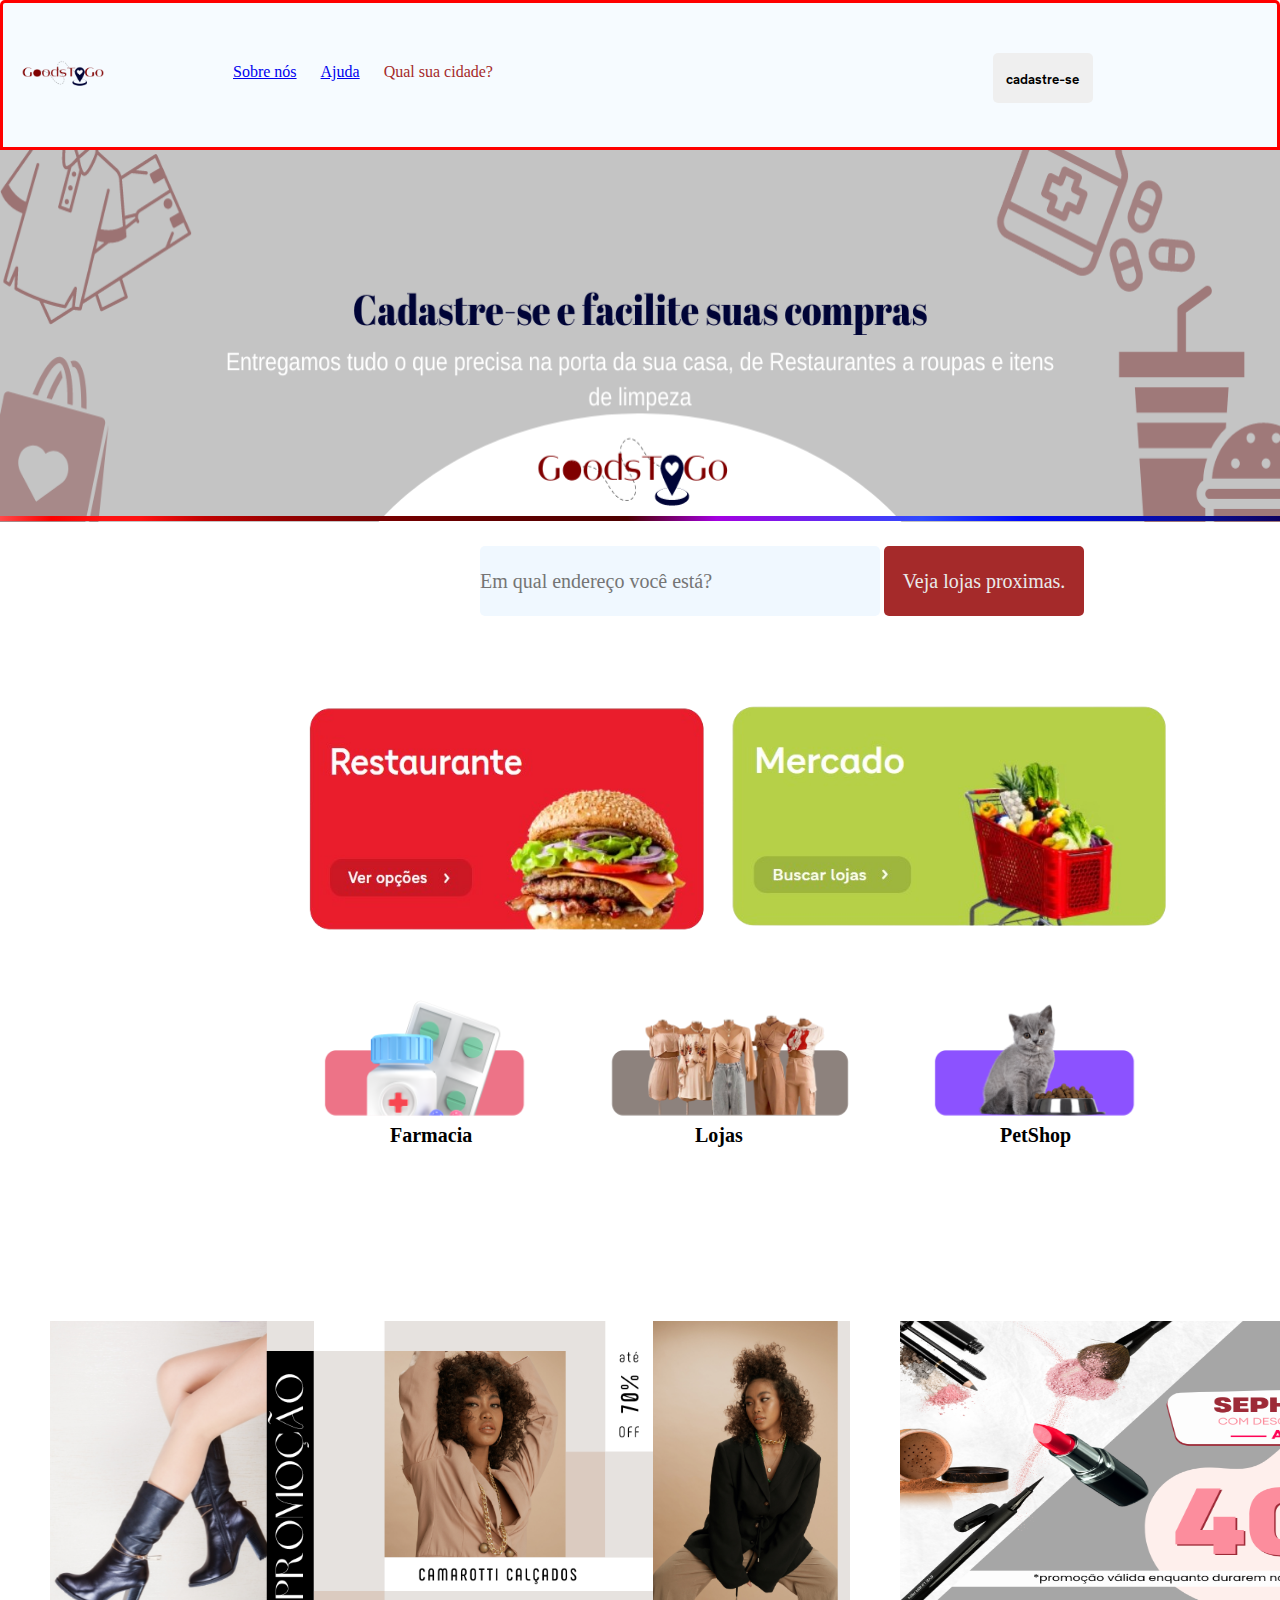
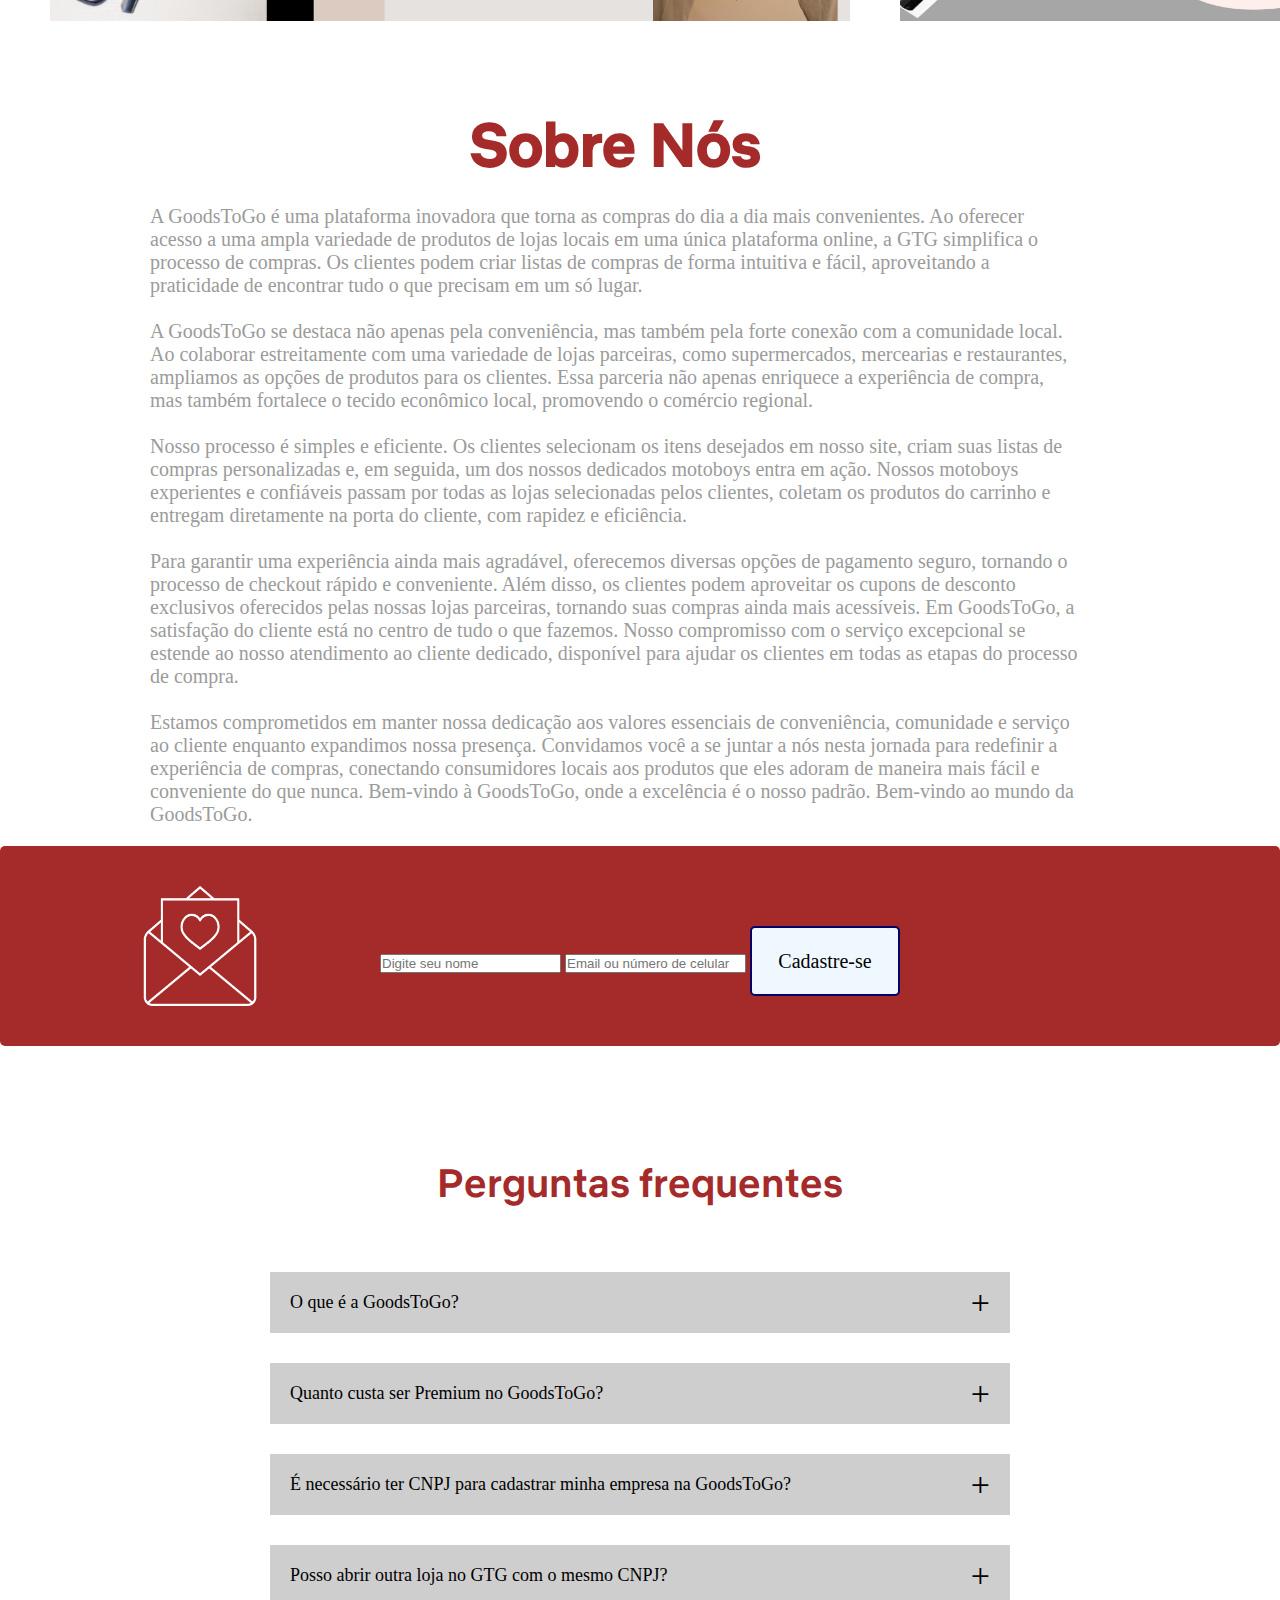
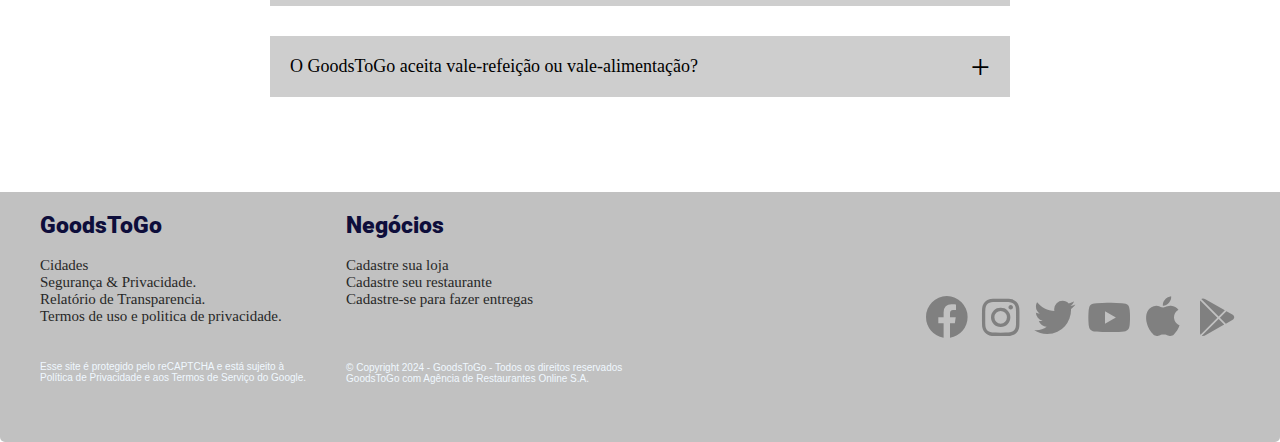
<file: index.html>
<!DOCTYPE html>
<html lang="pt-br">
<head>
    <meta charset="UTF-8">
    <meta name="viewport" content="width=device-width, initial-scale=1.0">
    <title>Delivery de Comida, Mercado e Lojas | GoodsToGo</title>
    <link rel="shortcut icon"type="imagex/png" href="./IMG/GoodsToGo (4).png">
    <link rel="stylesheet" href="./CSS/style2.css">
    <link href='https://unpkg.com/boxicons@2.1.4/css/boxicons.min.css' rel='stylesheet'>
</head>
<body>
<div class="responsividade">
<!--.....................................................................................................................................-->
<div class="Cabecario">
    <div>
        <img src="IMG/GoodsToGo.png" alt="Lu do Magalu" style="width:auto; height:100px; margin-top:20px; margin-left:10px;">
    </div>
    <div id="aEspecial">
        <a href="#Sobre" class="Espaco">Sobre nós</a>
        <a href="#Ajuda" class="Espaco">Ajuda</a>
        <a class="Espaco">Qual sua cidade?</a>
    </div>
    <div>
        <a href="#Cadastro"><input type="submit" value="cadastre-se" class="Enviar"></a>
    </div>
</div>
<!--.....................................................................................................................................-->
<div>
    <img src="/IMG/Banner.png" alt="Baner" id="Banner">
</div>
<hr>
<!--......................................................................................................................................-->
<div class="Cidade">
    <input type="Nome" placeholder="Em qual endereço você está?" required class="Email">
    <button type="submit" class="Botao2">Veja lojas proximas.</button>
</div>
<!--.....................................................................................................................................-->
<div class="Vermelho">
    <div class="Alimentacao">
        <div><img src="/IMG/Restaurante.png" alt="Baner" class="imagem1"></div>
        <div><img src="/IMG/Mercado.png" alt="Baner" class="imagem1" ></div>
    </div>
    <div class="Menor">
        <div><img src="/IMG/Farmacia.png" alt="Baner" class="imagem2">
            <h4>Farmacia</h4>
        </div>
        <div><img src="/IMG/Lojas.png" alt="Baner" class="imagem2">
            <h4>Lojas</h4>
        </div>
        <div><img src="/IMG/PetShop.png" alt="Baner" class="imagem2">
            <h4>PetShop</h4>
        </div>
    </div>
</div>
<!--.....................................................................................................................................-->
<div id="linha">
    <div><img src="/IMG/ChocoHot (10).png" alt="Banner" id="Banner2"></div>
    <div><img src="/IMG/Maquiagem.png" alt="Banner" id="Banner3"></div>

</div>
<!--......................................................................................................................................-->
<div class="funcionalidade">
<div class="Texto">
    <p id="Sobre"></p>
    <h1 class="Sobre">Sobre Nós</h1><br>
    <p>A GoodsToGo é uma plataforma inovadora que torna as compras do dia a dia mais convenientes.
    Ao oferecer acesso a uma ampla variedade de produtos de lojas locais em uma única plataforma online,
    a GTG simplifica o processo de compras. Os clientes podem criar listas de compras de forma intuitiva e fácil, 
    aproveitando a praticidade de encontrar tudo o que precisam em um só lugar.
    </p><br>
    <p>A GoodsToGo se destaca não apenas pela conveniência, mas também pela forte conexão com a comunidade local.
    Ao colaborar estreitamente com uma variedade de lojas parceiras, como supermercados, mercearias e restaurantes,
    ampliamos as opções de produtos para os clientes. Essa parceria não apenas enriquece a experiência de compra,
    mas também fortalece o tecido econômico local, promovendo o comércio regional.
    </p><br>
    <p>Nosso processo é simples e eficiente. Os clientes selecionam os itens desejados em nosso site,
    criam suas listas de compras personalizadas e, em seguida, um dos nossos dedicados motoboys entra em ação. 
    Nossos motoboys experientes e confiáveis passam por todas as lojas selecionadas pelos clientes,
    coletam os produtos do carrinho e entregam diretamente na porta do cliente, com rapidez e eficiência.
    </p><br>
    <p>Para garantir uma experiência ainda mais agradável, oferecemos diversas opções de pagamento seguro, tornando o processo de checkout rápido e conveniente.
    Além disso, os clientes podem aproveitar os cupons de desconto exclusivos oferecidos pelas nossas lojas parceiras,
    tornando suas compras ainda mais acessíveis. Em GoodsToGo, a satisfação do cliente está no centro de tudo o que fazemos.
    Nosso compromisso com o serviço excepcional se estende ao nosso atendimento ao cliente dedicado, 
    disponível para ajudar os clientes em todas as etapas do processo de compra.
    </p><br>
    <p>Estamos comprometidos em manter nossa dedicação aos valores essenciais de conveniência,
    comunidade e serviço ao cliente enquanto expandimos nossa presença.
    Convidamos você a se juntar a nós nesta jornada para redefinir a experiência de compras,
    conectando consumidores locais aos produtos que eles adoram de maneira mais fácil e conveniente do que nunca. 
    Bem-vindo à GoodsToGo, onde a excelência é o nosso padrão. Bem-vindo ao mundo da GoodsToGo.
    </p>
</div>
</div>
<!--......................................................................................................................................-->
<p id="Cadastro"></p>
<div class="Cadastro">
    <div><img src="IMG/Restaurantes (1).png" alt="Envelope" class="Envelope"></div>
    <div class="Inscricao">
        <input type="Nome" placeholder="Digite seu nome" required class="Email2">
        <input type="email" placeholder="Email ou número de celular" required class="Email2">
        <button type="submit" class="Botao">Cadastre-se</button>
    </div>
</div>
<!--......................................................................................................................................-->
<div>
    <div class="faq">
        <p id="Ajuda"></p>
        <h2 class="Sobre"> Perguntas frequentes</h2>
        <ul class="accordion">
            <li>
                <input type="radio" name="accordion" id="first">
                <label for="first">O que é a GoodsToGo?</label>
                <div class="content">
                    <p> A GoodsToGo é uma plataforma inovadora que simplifica as compras do dia a dia, conectando consumidores locais a uma variedade de produtos de lojas parceiras. Priorizando a conveniência, segurança nos pagamentos e descontos exclusivos, a empresa coloca a satisfação do cliente no centro de suas operações.</p>
                </div>
            </li>
            <li>
                <input type="radio" name="accordion" id="second">
                <label for="second">Quanto custa ser Premium no GoodsToGo?</label>
                <div class="content">
                    <p>Ser premium no GoodsToGo custa apenas 5 reais por mês e oferece a vantagem de economizar em suas compras feitas pelo serviço de delivery.</p>
                </div>
            </li>
            <li>
                <input type="radio" name="accordion" id="third">
                <label for="third">É necessário ter CNPJ para cadastrar minha empresa na GoodsToGo?</label>
                <div class="content">
                    <p>Sim, é obrigatório ter CNPJ para abrir uma loja no iFood.<br>Para algumas cidades, existe a possibilidade de abrir sua loja como Pessoa Física e utilizar seu CPF. No entanto, nesse caso, sua loja terá restrições na contratação de alguns serviços. Além disso, para que sua loja continue ativa no iFood, você precisa criar uma empresa (com CNPJ) em até 1 ano depois do seu cadastro.</p>
                </div>
            </li>
            <li>
                <input type="radio" name="accordion" id="fourth">
                <label for="fourth">Posso abrir outra loja no GTG com o mesmo CNPJ?</label>
                <div class="content">
                    <p> Não é possível abrir mais de uma loja no iFood utilizando o mesmo CNPJ. Cada CNPJ pode ser vinculado a apenas uma loja na plataforma.</p>
                </div>
            </li>
            <li>
                <input type="radio" name="accordion" id="fifth">
                <label for="fifth">O GoodsToGo aceita vale-refeição ou vale-alimentação?</label>
            <div class="content">
            <p>Nossa empresa se esforça continuamente para oferecer uma experiência de delivery mais conveniente e flexível para os clientes. Isso inclui aceitar diversas formas de pagamento, desde cartões de crédito e débito até os vales refeição e alimentação.</p>
        </div>
    </li>
    </ul>
</div>
<!--...............................................................................................................................................................................................................................................................................................................................................................................................................................................................-->
<footer>
<div class="Rodape">
<div class="Distancia">
    <h2 class="Titulo">GoodsToGo</h2><br>
    <p class="pEspecial">Cidades</p>
    <p class="pEspecial">Segurança & Privacidade.</p>
    <p class="pEspecial">Relatório de Transparencia.</p>
    <p class="pEspecial">Termos de uso e politica de privacidade.</p><br><br>
    <p class="superfulo">Esse site é protegido pelo reCAPTCHA e está sujeito à<br>Política de Privacidade e aos Termos de Serviço do Google.</p>
</div>
<div class="Distancia">
    <h2 class="Titulo">Negócios</h2><br>
    <p class="pEspecial">Cadastre sua loja</p>
    <p class="pEspecial">Cadastre seu restaurante</p>
    <p class="pEspecial">Cadastre-se para fazer entregas</p><br><br><br>
    <p class="superfulo">© Copyright 2024 - GoodsToGo - Todos os direitos reservados<br>GoodsToGo com Agência de Restaurantes Online S.A.</p>
</div>
<div id="Final">
    <i class='bx bxl-facebook-circle'></i>
    <i class='bx bxl-instagram'></i>
    <i class='bx bxl-twitter'></i>
    <i class='bx bxl-youtube'></i>
    <i class='bx bxl-apple' ></i>
    <i class='bx bxl-play-store'></i>
     
</div>
</div>
</footer>
<!--...............................................................................................................................-->
</div>
</body>
</html>
</file>
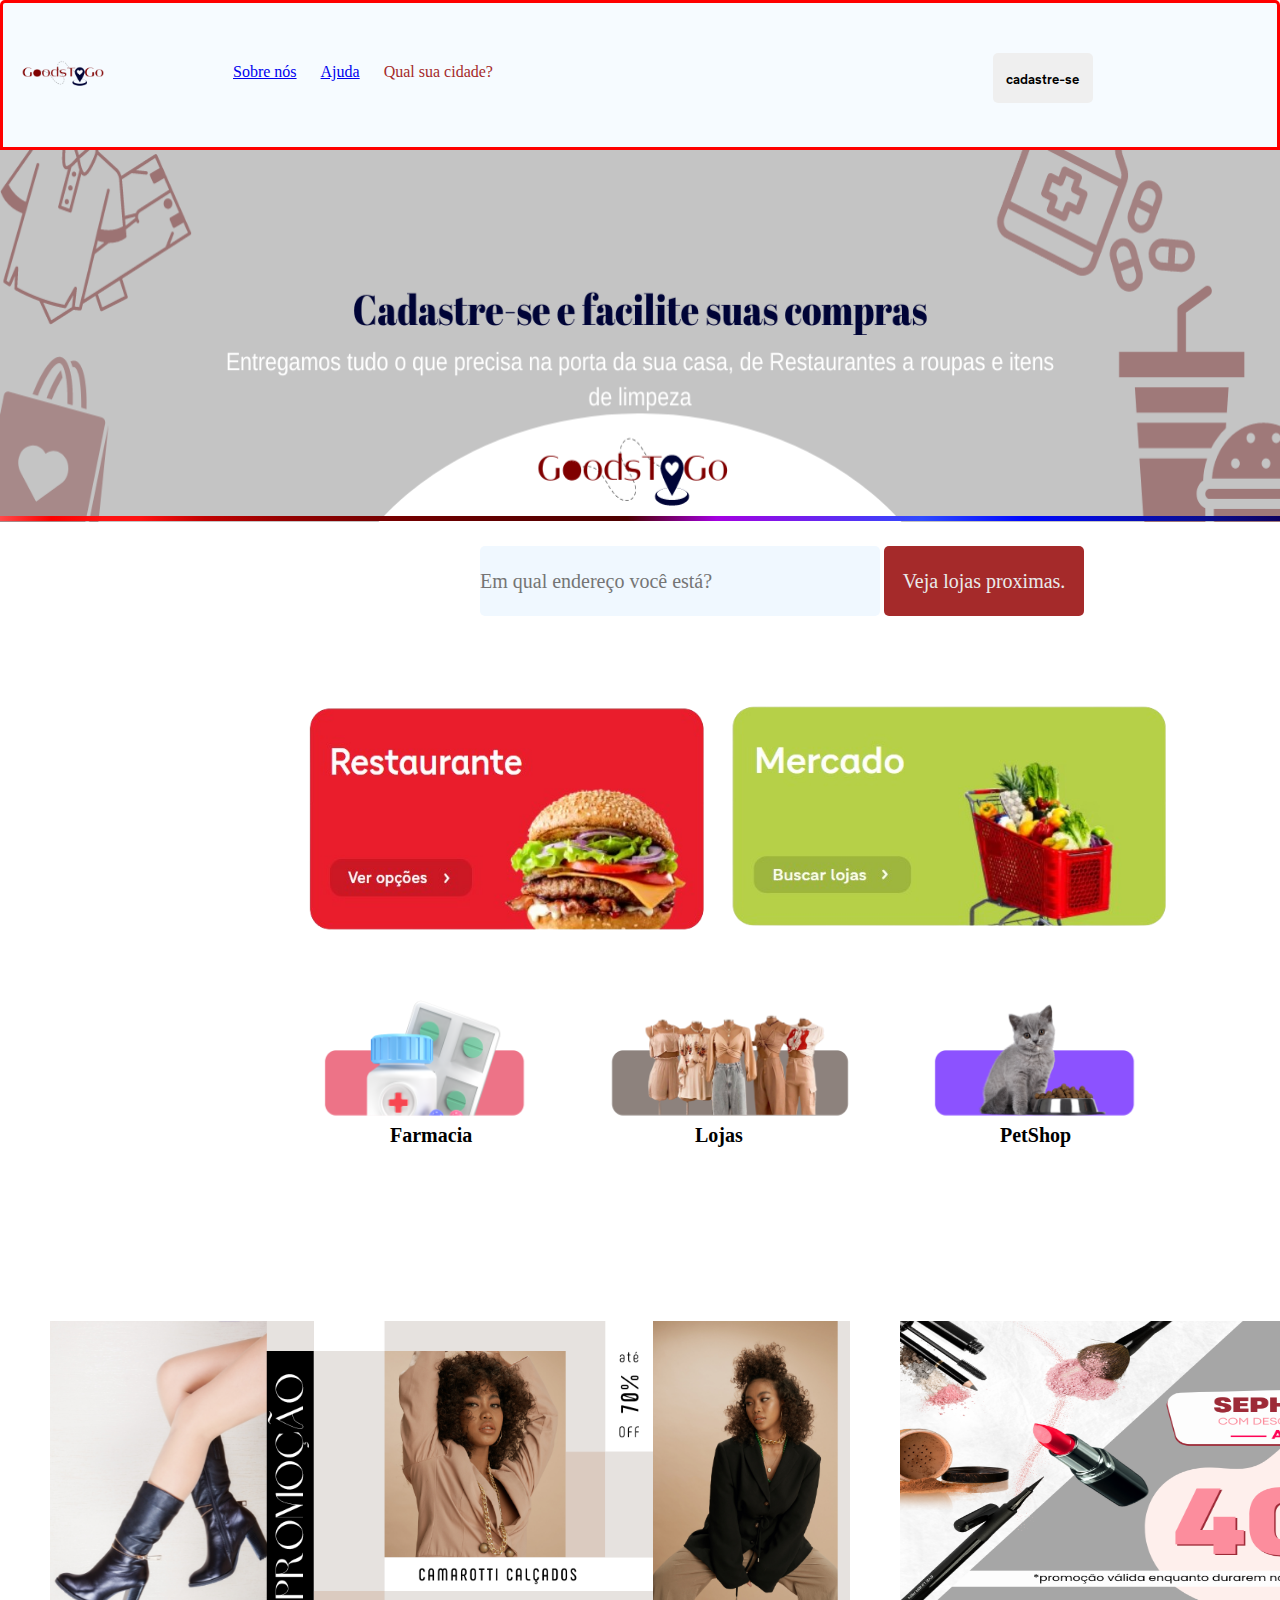
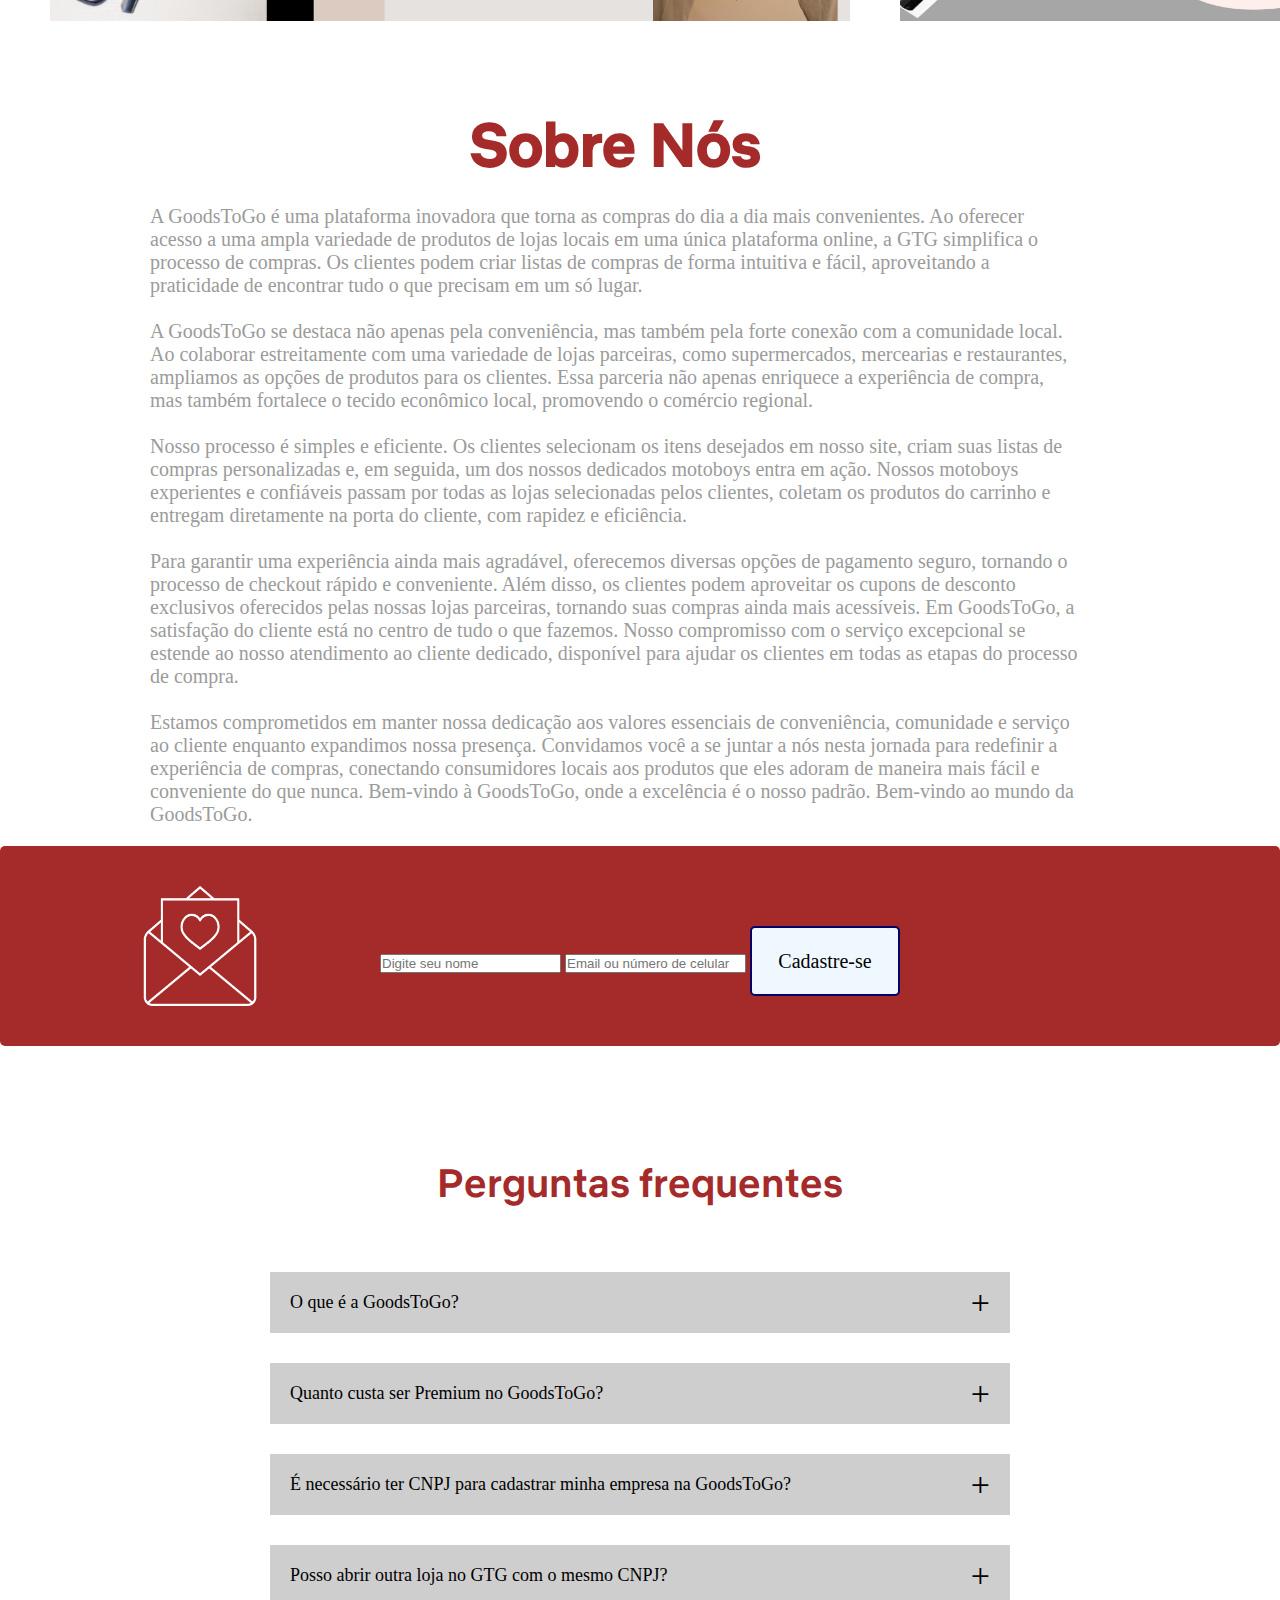
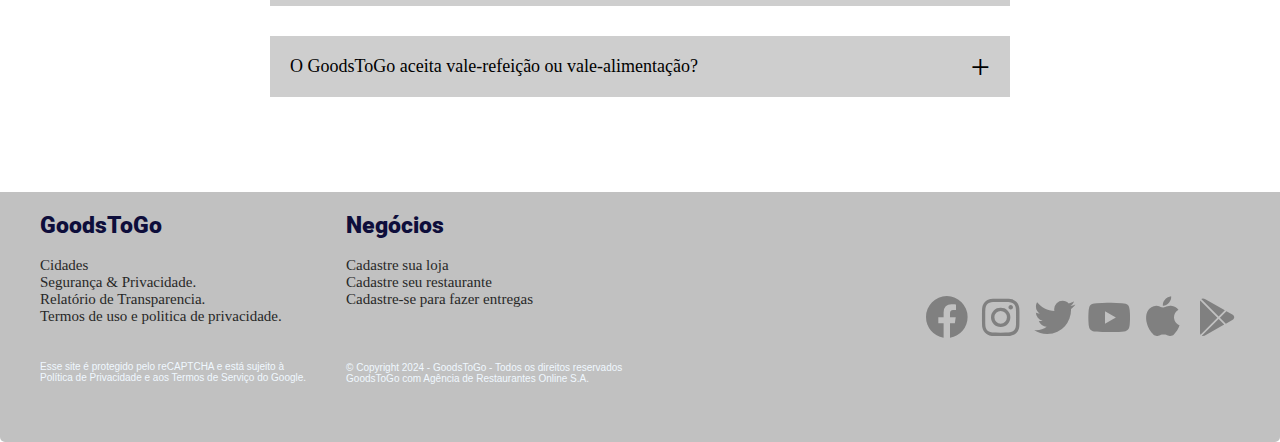
<file: GoodsToGo.html>
<!DOCTYPE html>
<html lang="pt-br">
<head>
    <meta charset="UTF-8">
    <meta name="viewport" content="width=device-width, initial-scale=1.0">
    <title>Magazine Luiza | Pra você é Magalu!</title>
    <link rel="shortcut icon"type="imagex/png" href="./IMG/GoodsToGo (4).png">
    <link rel="stylesheet" href="./CSS/style2.css">
    <link href='https://unpkg.com/boxicons@2.1.4/css/boxicons.min.css' rel='stylesheet'>
</head>
<body>
<div class="responsividade">
<!--.....................................................................................................................................-->
<div class="Cabecario">
    <div>
        <img src="IMG/GoodsToGo.png" alt="Lu do Magalu" style="width:auto; height:100px; margin-top:20px; margin-left:10px;">
    </div>
    <div id="aEspecial">
        <a href="#Sobre" class="Espaco">Sobre nós</a>
        <a href="#Ajuda" class="Espaco">Ajuda</a>
        <a class="Espaco">Qual sua cidade?</a>
    </div>
    <div>
        <a href="#Cadastro"><input type="submit" value="cadastre-se" class="Enviar"></a>
    </div>
</div>
<!--.....................................................................................................................................-->
<div>
    <img src="/IMG/Banner.png" alt="Baner" id="Banner">
</div>
<hr>
<!--......................................................................................................................................-->
<div class="Cidade">
    <input type="Nome" placeholder="Em qual endereço você está?" required class="Email">
    <button type="submit" class="Botao2">Veja lojas proximas.</button>
</div>
<!--.....................................................................................................................................-->
<div class="Vermelho">
    <div class="Alimentacao">
        <div><img src="/IMG/Restaurante.png" alt="Baner" class="imagem1"></div>
        <div><img src="/IMG/Mercado.png" alt="Baner" class="imagem1" ></div>
    </div>
    <div class="Menor">
        <div><img src="/IMG/Farmacia.png" alt="Baner" class="imagem2">
            <h4>Farmacia</h4>
        </div>
        <div><img src="/IMG/Lojas.png" alt="Baner" class="imagem2">
            <h4>Lojas</h4>
        </div>
        <div><img src="/IMG/PetShop.png" alt="Baner" class="imagem2">
            <h4>PetShop</h4>
        </div>
    </div>
</div>
<!--.....................................................................................................................................-->
<div id="linha">
    <div><img src="/IMG/ChocoHot (10).png" alt="Banner" id="Banner2"></div>
    <div><img src="/IMG/Maquiagem.png" alt="Banner" id="Banner3"></div>

</div>
<!--......................................................................................................................................-->
<div class="funcionalidade">
<div class="Texto">
    <p id="Sobre"></p>
    <h1 class="Sobre">Sobre Nós</h1><br>
    <p>A GoodsToGo é uma plataforma inovadora que torna as compras do dia a dia mais convenientes.
    Ao oferecer acesso a uma ampla variedade de produtos de lojas locais em uma única plataforma online,
    a GTG simplifica o processo de compras. Os clientes podem criar listas de compras de forma intuitiva e fácil, 
    aproveitando a praticidade de encontrar tudo o que precisam em um só lugar.
    </p><br>
    <p>A GoodsToGo se destaca não apenas pela conveniência, mas também pela forte conexão com a comunidade local.
    Ao colaborar estreitamente com uma variedade de lojas parceiras, como supermercados, mercearias e restaurantes,
    ampliamos as opções de produtos para os clientes. Essa parceria não apenas enriquece a experiência de compra,
    mas também fortalece o tecido econômico local, promovendo o comércio regional.
    </p><br>
    <p>Nosso processo é simples e eficiente. Os clientes selecionam os itens desejados em nosso site,
    criam suas listas de compras personalizadas e, em seguida, um dos nossos dedicados motoboys entra em ação. 
    Nossos motoboys experientes e confiáveis passam por todas as lojas selecionadas pelos clientes,
    coletam os produtos do carrinho e entregam diretamente na porta do cliente, com rapidez e eficiência.
    </p><br>
    <p>Para garantir uma experiência ainda mais agradável, oferecemos diversas opções de pagamento seguro, tornando o processo de checkout rápido e conveniente.
    Além disso, os clientes podem aproveitar os cupons de desconto exclusivos oferecidos pelas nossas lojas parceiras,
    tornando suas compras ainda mais acessíveis. Em GoodsToGo, a satisfação do cliente está no centro de tudo o que fazemos.
    Nosso compromisso com o serviço excepcional se estende ao nosso atendimento ao cliente dedicado, 
    disponível para ajudar os clientes em todas as etapas do processo de compra.
    </p><br>
    <p>Estamos comprometidos em manter nossa dedicação aos valores essenciais de conveniência,
    comunidade e serviço ao cliente enquanto expandimos nossa presença.
    Convidamos você a se juntar a nós nesta jornada para redefinir a experiência de compras,
    conectando consumidores locais aos produtos que eles adoram de maneira mais fácil e conveniente do que nunca. 
    Bem-vindo à GoodsToGo, onde a excelência é o nosso padrão. Bem-vindo ao mundo da GoodsToGo.
    </p>
</div>
</div>
<!--......................................................................................................................................-->
<p id="Cadastro"></p>
<div class="Cadastro">
    <div><img src="IMG/Restaurantes (1).png" alt="Envelope" class="Envelope"></div>
    <div class="Inscricao">
        <input type="Nome" placeholder="Digite seu nome" required class="Email2">
        <input type="email" placeholder="Email ou número de celular" required class="Email2">
        <button type="submit" class="Botao">Cadastre-se</button>
    </div>
</div>
<!--......................................................................................................................................-->
<div>
    <div class="faq">
        <p id="Ajuda"></p>
        <h2 class="Sobre"> Perguntas frequentes</h2>
        <ul class="accordion">
            <li>
                <input type="radio" name="accordion" id="first">
                <label for="first">O que é a GoodsToGo?</label>
                <div class="content">
                    <p> A GoodsToGo é uma plataforma inovadora que simplifica as compras do dia a dia, conectando consumidores locais a uma variedade de produtos de lojas parceiras. Priorizando a conveniência, segurança nos pagamentos e descontos exclusivos, a empresa coloca a satisfação do cliente no centro de suas operações.</p>
                </div>
            </li>
            <li>
                <input type="radio" name="accordion" id="second">
                <label for="second">Quanto custa ser Premium no GoodsToGo?</label>
                <div class="content">
                    <p>Ser premium no GoodsToGo custa apenas 5 reais por mês e oferece a vantagem de economizar em suas compras feitas pelo serviço de delivery.</p>
                </div>
            </li>
            <li>
                <input type="radio" name="accordion" id="third">
                <label for="third">É necessário ter CNPJ para cadastrar minha empresa na GoodsToGo?</label>
                <div class="content">
                    <p>Sim, é obrigatório ter CNPJ para abrir uma loja no iFood.<br>Para algumas cidades, existe a possibilidade de abrir sua loja como Pessoa Física e utilizar seu CPF. No entanto, nesse caso, sua loja terá restrições na contratação de alguns serviços. Além disso, para que sua loja continue ativa no iFood, você precisa criar uma empresa (com CNPJ) em até 1 ano depois do seu cadastro.</p>
                </div>
            </li>
            <li>
                <input type="radio" name="accordion" id="fourth">
                <label for="fourth">Posso abrir outra loja no GTG com o mesmo CNPJ?</label>
                <div class="content">
                    <p> Não é possível abrir mais de uma loja no iFood utilizando o mesmo CNPJ. Cada CNPJ pode ser vinculado a apenas uma loja na plataforma.</p>
                </div>
            </li>
            <li>
                <input type="radio" name="accordion" id="fifth">
                <label for="fifth">O GoodsToGo aceita vale-refeição ou vale-alimentação?</label>
            <div class="content">
            <p>Nossa empresa se esforça continuamente para oferecer uma experiência de delivery mais conveniente e flexível para os clientes. Isso inclui aceitar diversas formas de pagamento, desde cartões de crédito e débito até os vales refeição e alimentação.</p>
        </div>
    </li>
    </ul>
</div>
<!--...............................................................................................................................................................................................................................................................................................................................................................................................................................................................-->
<footer>
<div class="Rodape">
<div class="Distancia">
    <h2 class="Titulo">GoodsToGo</h2><br>
    <p class="pEspecial">Cidades</p>
    <p class="pEspecial">Segurança & Privacidade.</p>
    <p class="pEspecial">Relatório de Transparencia.</p>
    <p class="pEspecial">Termos de uso e politica de privacidade.</p><br><br>
    <p class="superfulo">Esse site é protegido pelo reCAPTCHA e está sujeito à<br>Política de Privacidade e aos Termos de Serviço do Google.</p>
</div>
<div class="Distancia">
    <h2 class="Titulo">Negócios</h2><br>
    <p class="pEspecial">Cadastre sua loja</p>
    <p class="pEspecial">Cadastre seu restaurante</p>
    <p class="pEspecial">Cadastre-se para fazer entregas</p><br><br><br>
    <p class="superfulo">© Copyright 2024 - GoodsToGo - Todos os direitos reservados<br>GoodsToGo com Agência de Restaurantes Online S.A.</p>
</div>
<div id="Final">
    <i class='bx bxl-facebook-circle'></i>
    <i class='bx bxl-instagram'></i>
    <i class='bx bxl-twitter'></i>
    <i class='bx bxl-youtube'></i>
    <i class='bx bxl-apple' ></i>
    <i class='bx bxl-play-store'></i>
     
</div>
</div>
</footer>
<!--...............................................................................................................................-->
</div>
</body>
</html>
</file>
<file: CSS/style2.css>
@font-face {
    font-family:'Envio' ;
    src: url(/FONT/netflixsans-medium-maisfontes.e835/netflixsans-medium.ttf);
}
@font-face {
    font-family:"Sobre";
    src: url(/FONT/Roboto/Roboto-Black.ttf);
}
*{
    margin: 0;
    padding: 0;
    box-sizing: border-box;
}

.Cabecario{
    background-color: rgb(246, 251, 255);
    width: 100%;
    height: 150px;
    border: 3px solid red;
    border-top-left-radius: 5px;
    border-top-right-radius: 5px;
    display: flex;
    flex-direction: row;
}
#aEspecial{
    color: brown;
    margin-left: 100px;
    margin-top: 60px;   
}
.Espaco{
    margin-left: 20px;
    cursor: pointer;
}
.Enviar{
    border: 2px;
    border-radius: 5px;
    width: 100px;
    height: 50px;
    font-family:Envio;
    margin-top: 50px;
    margin-left: 500px;
    cursor: pointer;
}
#Banner{
    width: 100%;
    height: 372px;
}
.Sobre{
    color: brown;
    font-family:'Envio';
    font-size: 60px;
    display: flex;
    justify-content: center;
    margin-top: 50px;
}
hr{
    margin-top:-10px;
    float: left;
    height: 5px;
    position: relative;
    width: 100%;
    overflow: hidden;
    border: none;
    background-image: linear-gradient(to right, rgb(255, 74, 74) 0px, rgb(252, 0, 0) 4%, rgb(255, 18, 18) 8%, rgb(255, 18, 18) 11%, rgb(194, 1, 1) 16%, rgb(151, 0, 0) 22%, rgb(125, 0, 0) 28%, rgb(101, 0, 0) 37%, rgb(78, 0, 0) 49%, rgb(164, 0, 225) 56%, rgb(46, 74, 255) 72%, rgb(0, 8, 255) 80%, rgb(9, 14, 145) 94%, rgb(13, 0, 96));
}
.Texto{
    font-family: Georgia, 'Times New Roman', Times, serif;
    font-size:20px;
    color:rgb(155, 155, 155) ;
    margin-left: 150px;
    margin-right:200px ;
}
.funcionalidade{
    display: flex;
    flex-direction: row;
    margin-top: 30px;
}
.Bolinha{
    margin-top:120px;
    margin-left: 30px;
}
hr{
    margin-top:-10px;
    float: left;
    height: 5px;
    position: relative;
    width: 100%;
    overflow: hidden;
    border: none;
    background-image: linear-gradient(to right, rgb(255, 74, 74) 0px, rgb(252, 0, 0) 4%, rgb(255, 18, 18) 8%, rgb(255, 18, 18) 11%, rgb(194, 1, 1) 16%, rgb(151, 0, 0) 22%, rgb(125, 0, 0) 28%, rgb(101, 0, 0) 37%, rgb(78, 0, 0) 49%, rgb(164, 0, 225) 56%, rgb(46, 74, 255) 72%, rgb(0, 8, 255) 80%, rgb(9, 14, 145) 94%, rgb(13, 0, 96));
}
.faq {
    padding: 10px;
    text-align: center;
    font-size: 18px;
    width: 100%;
    margin-top: 50px;
}
.faq h2 {/*mudar só o H2 da div*/
    font-weight: 500;
    font-size: 40px;
}
.accordion {
    margin: 60px auto;
    width: 100%;
    max-width: 750px;
}
.accordion li {
    list-style: none;
    width: 100%;
    padding: 5px;
}
.accordion li label {
    display: flex;
    align-items: center;
    padding: 20px;
    font-size: 18px;
    font-weight: 500;
    background: #cecece;
    margin-bottom: 20px;
    cursor: pointer;
    position: relative;
}
label::after{
    content: '+';/*colocar um + como botão para abrir*/
    font-size: 34px;
    position: absolute;
    right: 20px;
    transition: transform 0.5s;
}
input[type="radio"]{
    display: none;
}
.accordion .content{
    background: #dcdcdc;
    text-align: left;
    padding: 0 20px;
    max-height: 0;
    overflow: hidden;
    transition: max-height 0.5s, padding 0.5s;
}
.accordion input[type="radio"]:checked + label + .content{
    max-height: 600px;
    padding: 30px 20px;
}
/*RODAPE*/
footer{
    background-color:rgb(193, 193, 193);
    width: 100%;
    height: 250px;
    border-bottom-left-radius: 5px;
    border-bottom-right-radius: 5px;
    display: flex;
    flex-direction: row;
}
.Titulo{
    color: rgb(14, 14, 59);
    font-family:'Sobre';
    font-size: 23px;
}
.Rodape{
    display: flex;
    flex-direction: row;
}
.Distancia{
    margin-top: 20px;
    margin-left: 40px;
}
.pEspecial{
    color: rgb(40, 40, 40);
    font-family: 'Times New Roman', Times, serif;
    font-size: 15px;
}
.superfulo{
    color: aliceblue;
    font-family: Arial, Helvetica, sans-serif;
    font-size: 10px;
}
#Final{
    margin-left: 300px;
    margin-top: 50px;
}
i{
    color: gray;
    font-size: 50px;
    margin-top: 50px;
}
/*RODAPE FIM*/
#Banner2{
    width: 800px;
    height: 300px;
    margin-top: 25px;
    margin-left: 50px;
    
}
#Banner3{
    width: 500px;
    height: 300px;
    margin-top: 25px;
    margin-left: 50px;
}
#linha{
    display: flex;
    flex-direction: row;
}
.Vermelho{
    border: 5px;
    background-color: #ffffff;
    width: 100%;
    height: 600px;
}
.Alimentacao{
    display: flex;
    flex-direction: row;
    margin-left: 260px;
    margin-top: 50px;

    img:hover{
        cursor: pointer;
        transform: scale(1.05);
    }
}
.Menor{
    display: flex;
    flex-direction: row;
    margin-left: 270px;

    img:hover{
        cursor: pointer;
        transform: scale(1.05);
    }
}
.imagem1{
    margin-left:10px;
    width: 450px;
    height: 250px;
}
.imagem2{
    margin-left:5px;
    width: 300px;
    height: 250px;
}
h4{
    margin-top: -80px;
    margin-left:120px;
    font-size: 20px;
    font-family: 'Times New Roman', Times, serif;
}
.Cadastro{
    width: 100%;
    height: 200px;
    margin-top: 20px;
    background-color: brown;
    border: 5px;
    border-radius: 5px;
    display: flex;
    flex-direction: row;
}
.Envelope{
    width: 360px;
    height: 300px;
    margin-top: -50px;
    margin-left: 20px;
}
.Inscricao{
    margin-top:80px;
}
.Email{
    width: 400px;
    height: 70px;
    background-color: aliceblue;
    color: black;
    font-size: 20px;
    font-family: 'Times New Roman', Times, serif;
    border: 5px;
    border-radius: 5px;
}
.Botao{
    width: 150px;
    height: 70px;
    background-color: aliceblue;
    color: black;
    font-size: 20px;
    font-family: 'Times New Roman', Times, serif;
    border: 2px solid rgb(2, 2, 103);
    border-radius: 5px;
}
.Cidade{
    width: 100%;
    height: 100px;
    border: 2px;
    margin-left: 480px;
    margin-top: 20px;
}
.Botao2{
    width: 200px;
    height: 70px;
    background-color: brown;
    color: rgb(234, 234, 234);
    font-size: 20px;
    font-family: 'Times New Roman', Times, serif;
    border: 2px;
    border-radius: 5px; 
}


@media only screen and (max-width: 567px) {
    @font-face {
        font-family:'Envio' ;
        src: url(/FONT/netflixsans-medium-maisfontes.e835/netflixsans-medium.ttf);
    }
    @font-face {
        font-family:"Sobre";
        src: url(/FONT/Roboto/Roboto-Black.ttf);
    }
    *{
        margin: 0;
        padding: 0;
        box-sizing: border-box;
    }
    
    .Cabecario{
        background-color: rgb(246, 251, 255);
        width: 510px;
        height: 100px;
        border: 3px solid red;
        border-top-left-radius: 5px;
        border-top-right-radius: 5px;
        display: flex;
        flex-direction: row;
    }
    #aEspecial{
        color: brown;
        margin-left: 5px;
        margin-top: 60px;   
    }
    .Espaco{
        margin-left: 10px;
        cursor: pointer;
    }
    .Enviar{
        border: 2px;
        border-radius: 5px;
        width: 100px;
        height: 50px;
        font-family:Envio;
        margin-top: 40px;
        margin-left: 10px;
        cursor: pointer;
    }
    #Banner{
        width: 510px;
        height: 150px;
    }
    .Sobre{
        color: brown;
        font-family:'Envio';
        font-size: 25px;
        margin-top: 10px;
    }
    hr{
        margin-top:-10px;
        float: left;
        height: 5px;
        position: relative;
        width: 400px;
        overflow: hidden;
        border: none;
        background-image: linear-gradient(to right, rgb(255, 74, 74) 0px, rgb(252, 0, 0) 4%, rgb(255, 18, 18) 8%, rgb(255, 18, 18) 11%, rgb(194, 1, 1) 16%, rgb(151, 0, 0) 22%, rgb(125, 0, 0) 28%, rgb(101, 0, 0) 37%, rgb(78, 0, 0) 49%, rgb(164, 0, 225) 56%, rgb(46, 74, 255) 72%, rgb(0, 8, 255) 80%, rgb(9, 14, 145) 94%, rgb(13, 0, 96));
    }
    .Texto{
        font-family: Georgia, 'Times New Roman', Times, serif;
        font-size:10px;
        color:rgb(155, 155, 155) ;
        margin-left: 40px;
        margin-right:50px ;
    }
    .funcionalidade{
        margin-top: 30px;
    }
    hr{
        margin-top:-10px;
        float: left;
        height: 5px;
        position: relative;
        width: 100%;
        overflow: hidden;
        border: none;
        background-image: linear-gradient(to right, rgb(255, 74, 74) 0px, rgb(252, 0, 0) 4%, rgb(255, 18, 18) 8%, rgb(255, 18, 18) 11%, rgb(194, 1, 1) 16%, rgb(151, 0, 0) 22%, rgb(125, 0, 0) 28%, rgb(101, 0, 0) 37%, rgb(78, 0, 0) 49%, rgb(164, 0, 225) 56%, rgb(46, 74, 255) 72%, rgb(0, 8, 255) 80%, rgb(9, 14, 145) 94%, rgb(13, 0, 96));
    }
    .faq {
        padding: 10px;
        text-align: center;
        font-size: 18px;
        width: 100%;
        margin-top: 50px;
    }
    .faq h2 {/*mudar só o H2 da div*/
        font-weight: 500;
        font-size: 40px;
    }
    .accordion {
        margin: 60px auto;
        width: 100%;
        max-width: 750px;
    }
    .accordion li {
        list-style: none;
        width: 100%;
        padding: 5px;
    }
    .accordion li label {
        display: flex;
        align-items: center;
        padding: 20px;
        font-size: 18px;
        font-weight: 500;
        background: #cecece;
        margin-bottom: 20px;
        cursor: pointer;
        position: relative;
    }
    label::after{
        content: '+';/*colocar um + como botão para abrir*/
        font-size: 34px;
        position: absolute;
        right: 20px;
        transition: transform 0.5s;
    }
    input[type="radio"]{
        display: none;
    }
    .accordion .content{
        background: #dcdcdc;
        text-align: left;
        padding: 0 20px;
        max-height: 0;
        overflow: hidden;
        transition: max-height 0.5s, padding 0.5s;
    }
    .accordion input[type="radio"]:checked + label + .content{
        max-height: 600px;
        padding: 30px 20px;
    }
    /*RODAPE*/
    footer{
        background-color:rgb(193, 193, 193);
        width: 100%;
        height: 250px;
        border-bottom-left-radius: 5px;
        border-bottom-right-radius: 5px;
        display: flex;
        flex-direction: row;
    }
    .Titulo{
        color: rgb(14, 14, 59);
        font-family:'Sobre';
        font-size: 23px;
    }
    .Rodape{
        display: flex;
        flex-direction: row;
    }
    .Distancia{
        margin-top: 20px;
        margin-left: 40px;
    }
    .pEspecial{
        color: rgb(40, 40, 40);
        font-family: 'Times New Roman', Times, serif;
        font-size: 15px;
    }
    .superfulo{
        color: aliceblue;
        font-family: Arial, Helvetica, sans-serif;
        font-size: 10px;
    }
    #Final{
        margin-left: 300px;
        margin-top: 50px;
    }
    i{
        color: gray;
        font-size: 50px;
        margin-top: 50px;
    }
    /*RODAPE FIM*/
    #Banner2{
        width: 300px;
        height: 120px;
        margin-top: 25px;
        margin-left: 15px;  
    }
    #Banner3{
        width: 150px;
        height: 120px;
        margin-top: 25px;
        margin-left:10px;
    }
    #linha{
        display: flex;
        flex-direction: row;
    }
    .Vermelho{
        border: 5px;
        background-color: #ffffff;
        width: 500px;
        height: 330px;
    }
    .Alimentacao{
        display: flex;
        flex-direction: row;
        margin-left: 2px;
        margin-top: 25px;
    
        img:hover{
            cursor: pointer;
            transform: scale(1.05);
        }
    }
    .Menor{
        display: flex;
        flex-direction: row;
        margin-left: 6px;
    
        img:hover{
            cursor: pointer;
            transform: scale(1.05);
        }
    }
    .imagem1{
        margin-left:5px;
        width: 240px;
        height: 150px;
    }
    .imagem2{
        margin-left:2px;
        width: 160px;
        height: 160px;
    }
    h4{
        margin-top:-40px;
        margin-left:45px;
        font-size: 20px;
        font-family: 'Times New Roman', Times, serif;
    }
    .Cadastro{
        width: 510px;
        height: 200px;
        margin-top: 20px;
        background-color: brown;
        border: 5px;
        border-radius: 5px;
        display: flex;
        flex-direction: row;
    }
    .Envelope{
        width: 100px;
        height: 150px;
        margin-top: -5px;
        margin-left: 20px;
    }
    .Inscricao{
        margin-top:80px;
    }
    .Email{
        width: 200px;
        height: 70px;
        background-color: aliceblue;
        color: black;
        font-size: 15px;
        font-family: 'Times New Roman', Times, serif;
        border: 5px;
        border-radius: 5px;
    }
    .Email2{
        width: 200px;
        height: 70px;
        background-color: aliceblue;
        color: black;
        font-size: 15px;
        font-family: 'Times New Roman', Times, serif;
        border: 5px;
        border-radius: 5px;
    }
    .Botao{
        width: 150px;
        height: 70px;
        background-color: aliceblue;
        color: black;
        font-size: 20px;
        font-family: 'Times New Roman', Times, serif;
        border: 2px solid rgb(2, 2, 103);
        border-radius: 5px;
    }
    .Cidade{
        width: 700px;
        height: 100px;
        border: 2px;
        margin-left: 50px;
        margin-top: 20px;
    }
    .Botao2{
        width: 180px;
        height: 70px;
        background-color: brown;
        color: rgb(234, 234, 234);
        font-size: 15px;
        font-family: 'Times New Roman', Times, serif;
        border: 2px;
        border-radius: 5px; 
    }
    
  }
</file>
